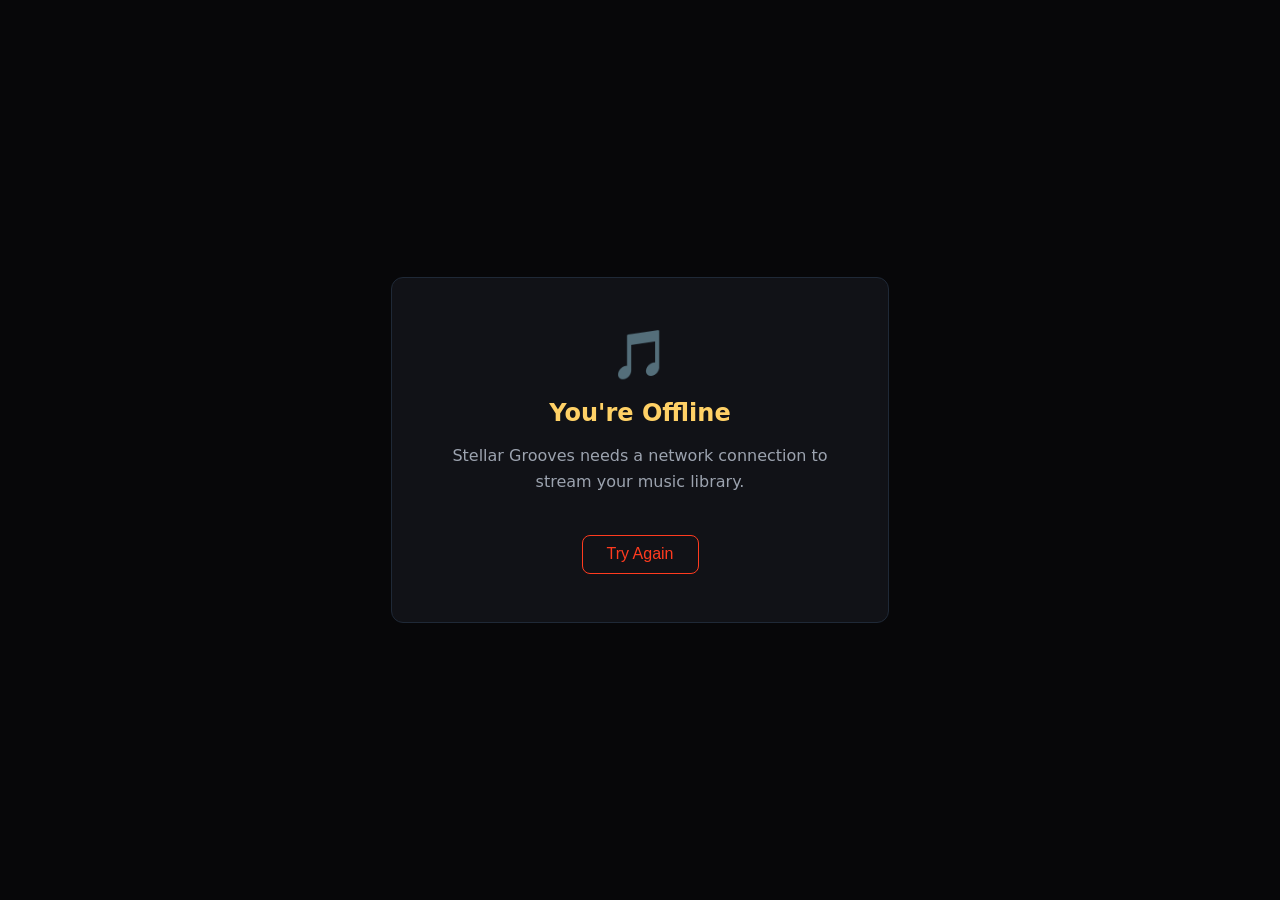
<file: src/main/resources/static/offline.html>
<!DOCTYPE html>
<html lang="en">
<head>
  <meta charset="UTF-8">
  <meta name="viewport" content="width=device-width, initial-scale=1.0">
  <meta name="theme-color" content="#ff3b1f">
  <title>Stellar Grooves - Offline</title>
  <link rel="icon" href="/images/logo.png" type="image/png">
  <style>
    body {
      margin: 0; min-height: 100vh; display: flex; align-items: center;
      justify-content: center; background: #070709; color: #e5e7eb;
      font-family: system-ui, -apple-system, sans-serif; text-align: center;
    }
    .offline-card {
      padding: 3rem; border: 1px solid #1f2937; border-radius: 12px;
      background: #111217; max-width: 400px;
    }
    h1 { color: #ffd166; font-size: 1.5rem; margin-bottom: 0.5rem; }
    p { color: #9ca3af; line-height: 1.6; }
    .icon { font-size: 3rem; margin-bottom: 1rem; }
    button {
      margin-top: 1.5rem; padding: 0.6rem 1.5rem; border: 1px solid #ff3b1f;
      background: transparent; color: #ff3b1f; border-radius: 8px;
      cursor: pointer; font-size: 1rem;
    }
    button:hover { background: rgba(255, 59, 31, 0.1); }
  </style>
</head>
<body>
  <div class="offline-card">
    <div class="icon" aria-hidden="true">&#x1F3B5;</div>
    <h1>You're Offline</h1>
    <p>Stellar Grooves needs a network connection to stream your music library.</p>
    <button onclick="window.location.reload()">Try Again</button>
  </div>
</body>
</html>
</file>
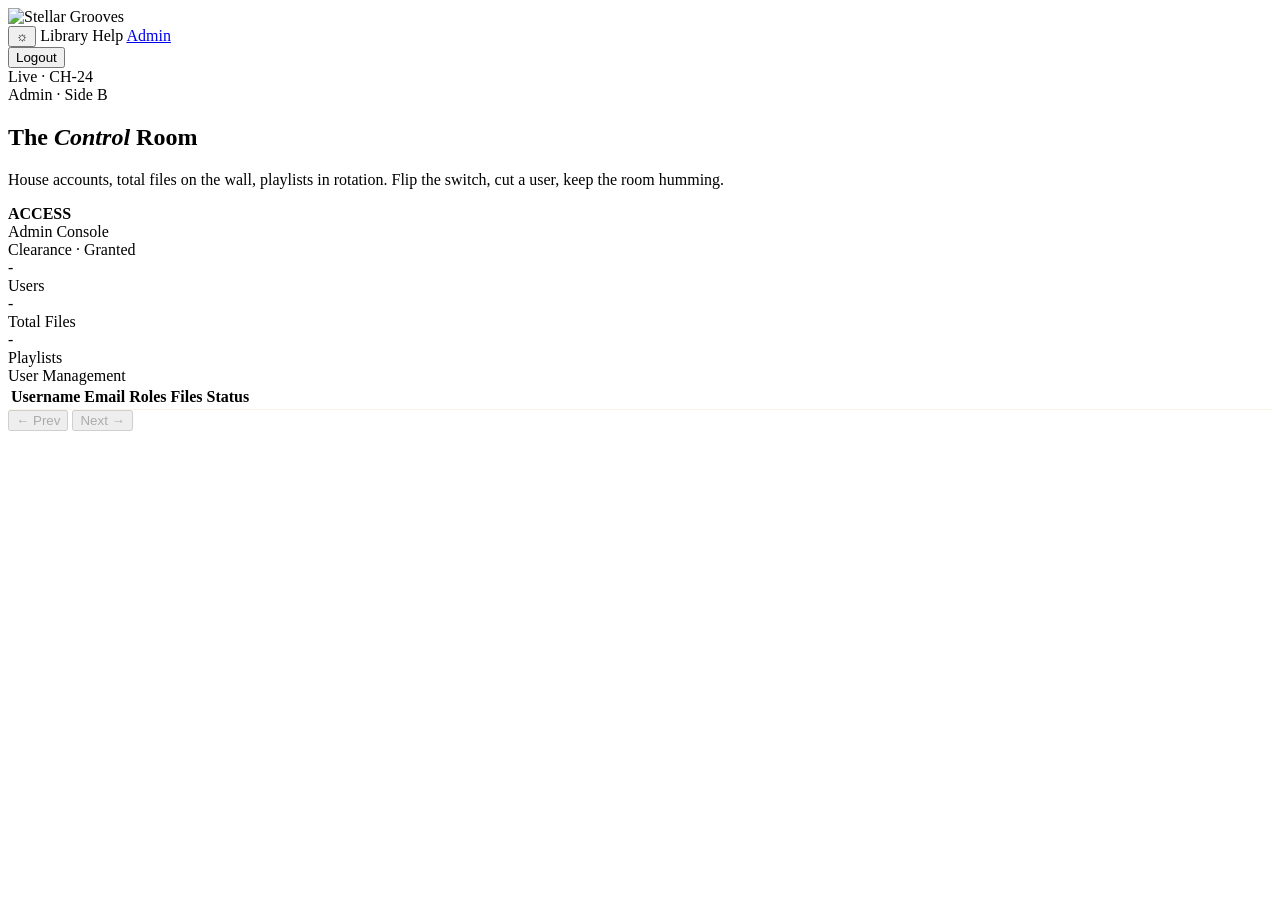
<file: src/main/resources/templates/admin.html>
<!DOCTYPE html>
<html xmlns:th="http://www.thymeleaf.org" lang="en">
<head>
    <meta charset="UTF-8">
    <meta name="viewport" content="width=device-width, initial-scale=1.0">
    <meta name="theme-color" content="#e8341a">
    <meta name="_csrf" th:content="${_csrf.token}">
    <meta name="_csrf_header" th:content="${_csrf.headerName}">
    <title>Stellar Grooves — Control Room</title>
    <link rel="icon" th:href="@{/images/logo.png}" type="image/png">
    <link rel="apple-touch-icon" th:href="@{/images/icon-192.png}">
    <link rel="manifest" th:href="@{/manifest.json}">
    <link rel="stylesheet" th:href="@{/vendor/bootstrap/css/bootstrap.min.css}">
    <link rel="stylesheet" th:href="@{/css/main.css(v=${appVersion})}">
</head>
<body>
    <nav class="navbar navbar-expand-lg">
        <div class="container-fluid px-3">
            <a class="navbar-brand" th:href="@{/}">
                <img th:src="@{/images/stellar-grooves-logo-nav.svg}" alt="Stellar Grooves" class="navbar-logo">
            </a>
            <div class="ms-auto d-flex gap-3 align-items-center">
                <button class="theme-toggle" id="themeToggle" title="Toggle light/dark mode" aria-label="Toggle theme">&#9788;</button>
                <a class="nav-link d-inline" th:href="@{/}">Library</a>
                <a class="nav-link d-inline" th:href="@{/help}">Help</a>
                <a class="nav-link d-inline active" href="#">Admin</a>
                <form th:action="@{/logout}" method="post" class="m-0">
                    <input type="hidden" th:name="${_csrf.parameterName}" th:value="${_csrf.token}"/>
                    <button type="submit" class="nav-link">Logout</button>
                </form>
            </div>
        </div>
    </nav>

    <div class="main-content sg-admin-console">

        <section class="sg-hero" aria-label="Admin control room header">
            <span class="sg-hero-stamp" aria-hidden="true">Live &middot; CH-24</span>
            <div>
                <span class="sg-hero-kicker">Admin &middot; Side B</span>
                <h1 class="sg-hero-title">The <em>Control</em> Room</h1>
                <p class="sg-hero-tagline">House accounts, total files on the wall, playlists in rotation. Flip the switch, cut a user, keep the room humming.</p>
            </div>
            <div class="sg-hero-meta">
                <div><b>ACCESS</b></div>
                <div>Admin Console</div>
                <div>Clearance &middot; Granted</div>
            </div>
        </section>

        <!-- Stats -->
        <div class="row g-3 mb-4">
            <div class="col-6 col-md-4">
                <div class="card stat-card">
                    <div class="stat-value" id="statUsers">-</div>
                    <div class="stat-label">Users</div>
                </div>
            </div>
            <div class="col-6 col-md-4">
                <div class="card stat-card">
                    <div class="stat-value" id="statFiles">-</div>
                    <div class="stat-label">Total Files</div>
                </div>
            </div>
            <div class="col-6 col-md-4">
                <div class="card stat-card">
                    <div class="stat-value" id="statPlaylists">-</div>
                    <div class="stat-label">Playlists</div>
                </div>
            </div>
        </div>

        <!-- User table -->
        <div class="card">
            <div class="card-header">User Management</div>
            <div class="table-responsive">
                <table class="table" aria-label="Users">
                    <thead>
                        <tr>
                            <th scope="col">Username</th>
                            <th scope="col" class="hide-xs">Email</th>
                            <th scope="col">Roles</th>
                            <th scope="col" class="text-end">Files</th>
                            <th scope="col" class="hide-xs">Status</th>
                            <th scope="col"></th>
                        </tr>
                    </thead>
                    <tbody id="usersBody"></tbody>
                </table>
            </div>
            <div class="d-flex justify-content-between align-items-center px-3 py-2" style="border-top: 1px solid rgba(212, 175, 55, 0.12);">
                <span id="pageInfo" class="small" style="color: var(--text-muted); font-family: var(--font-mono); letter-spacing: 0.04em;"></span>
                <div class="d-flex gap-2">
                    <button class="btn btn-sm btn-outline-secondary" id="prevPage" disabled>&larr; Prev</button>
                    <button class="btn btn-sm btn-outline-secondary" id="nextPage" disabled>Next &rarr;</button>
                </div>
            </div>
        </div>
    </div>

    <script th:src="@{/vendor/bootstrap/js/bootstrap.bundle.min.js}"></script>
    <script th:src="@{/js/admin.js(v=${appVersion})}"></script>
</body>
</html>
</file>
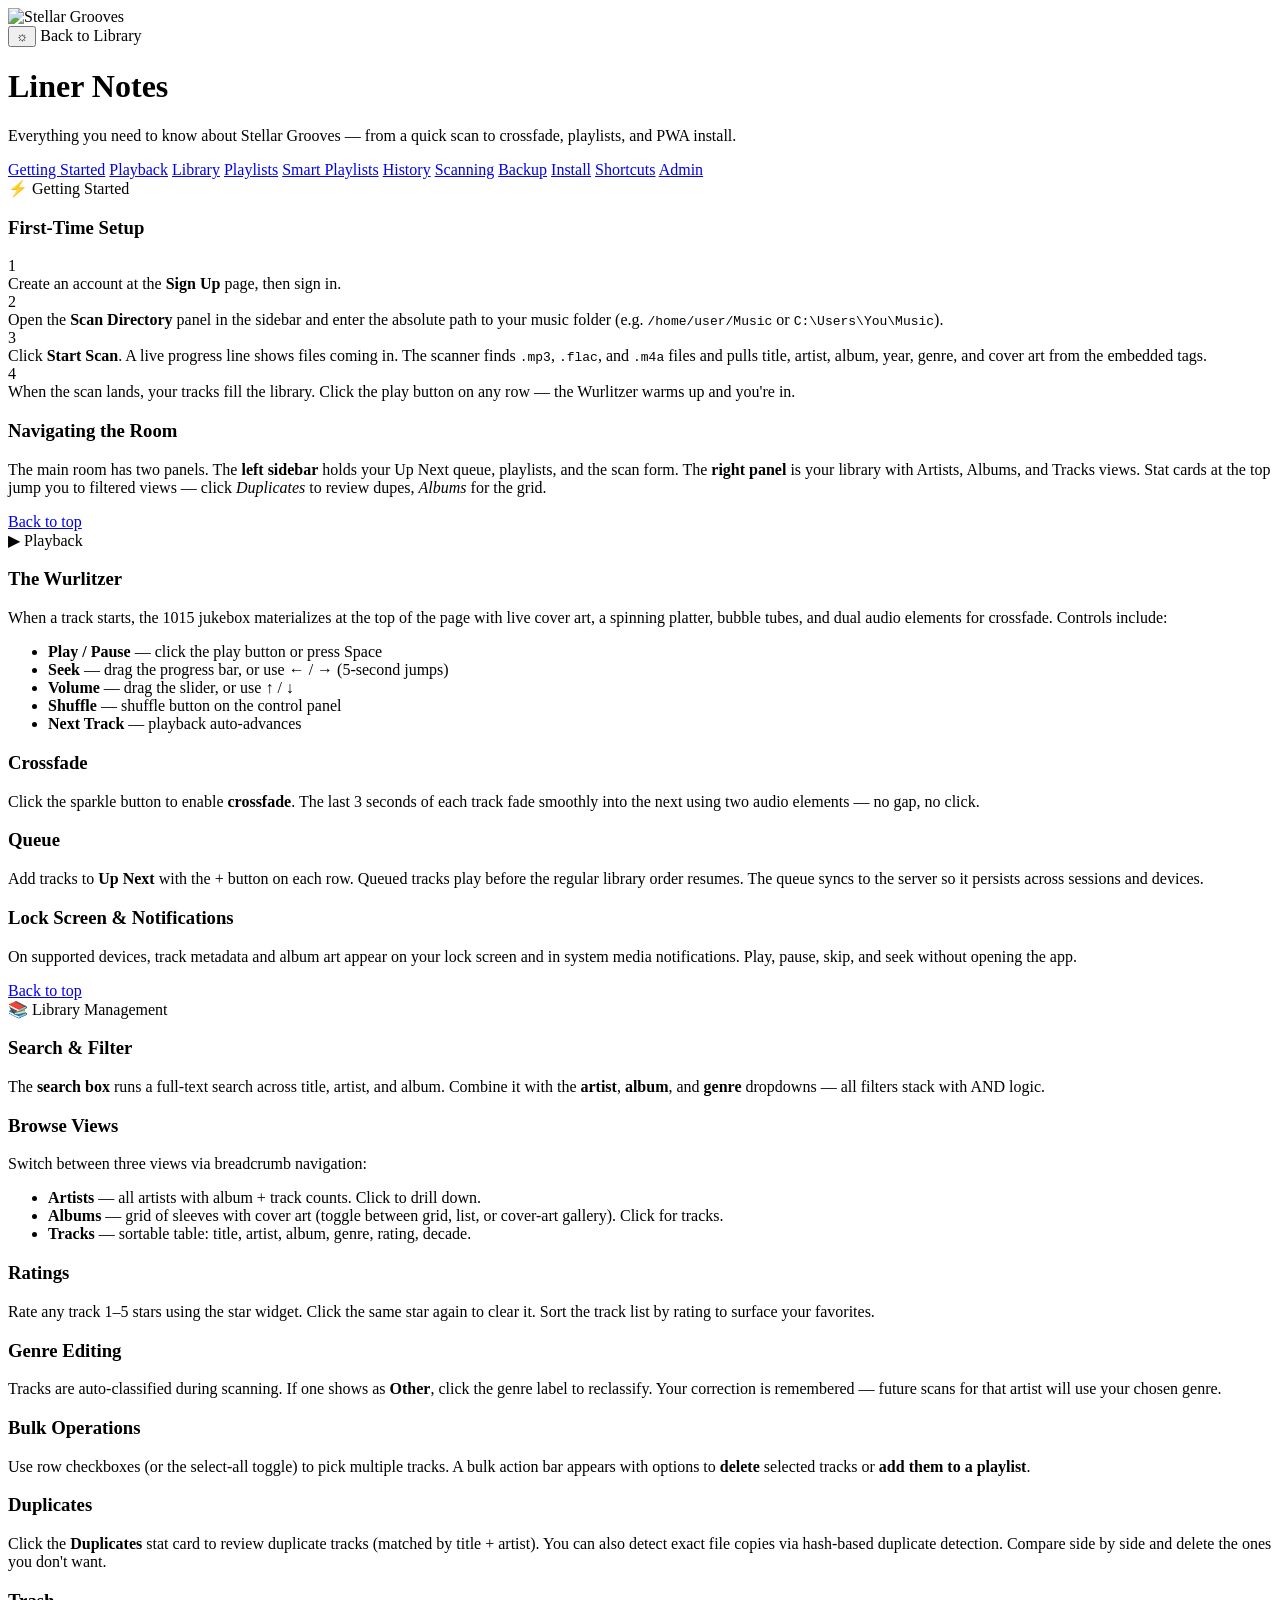
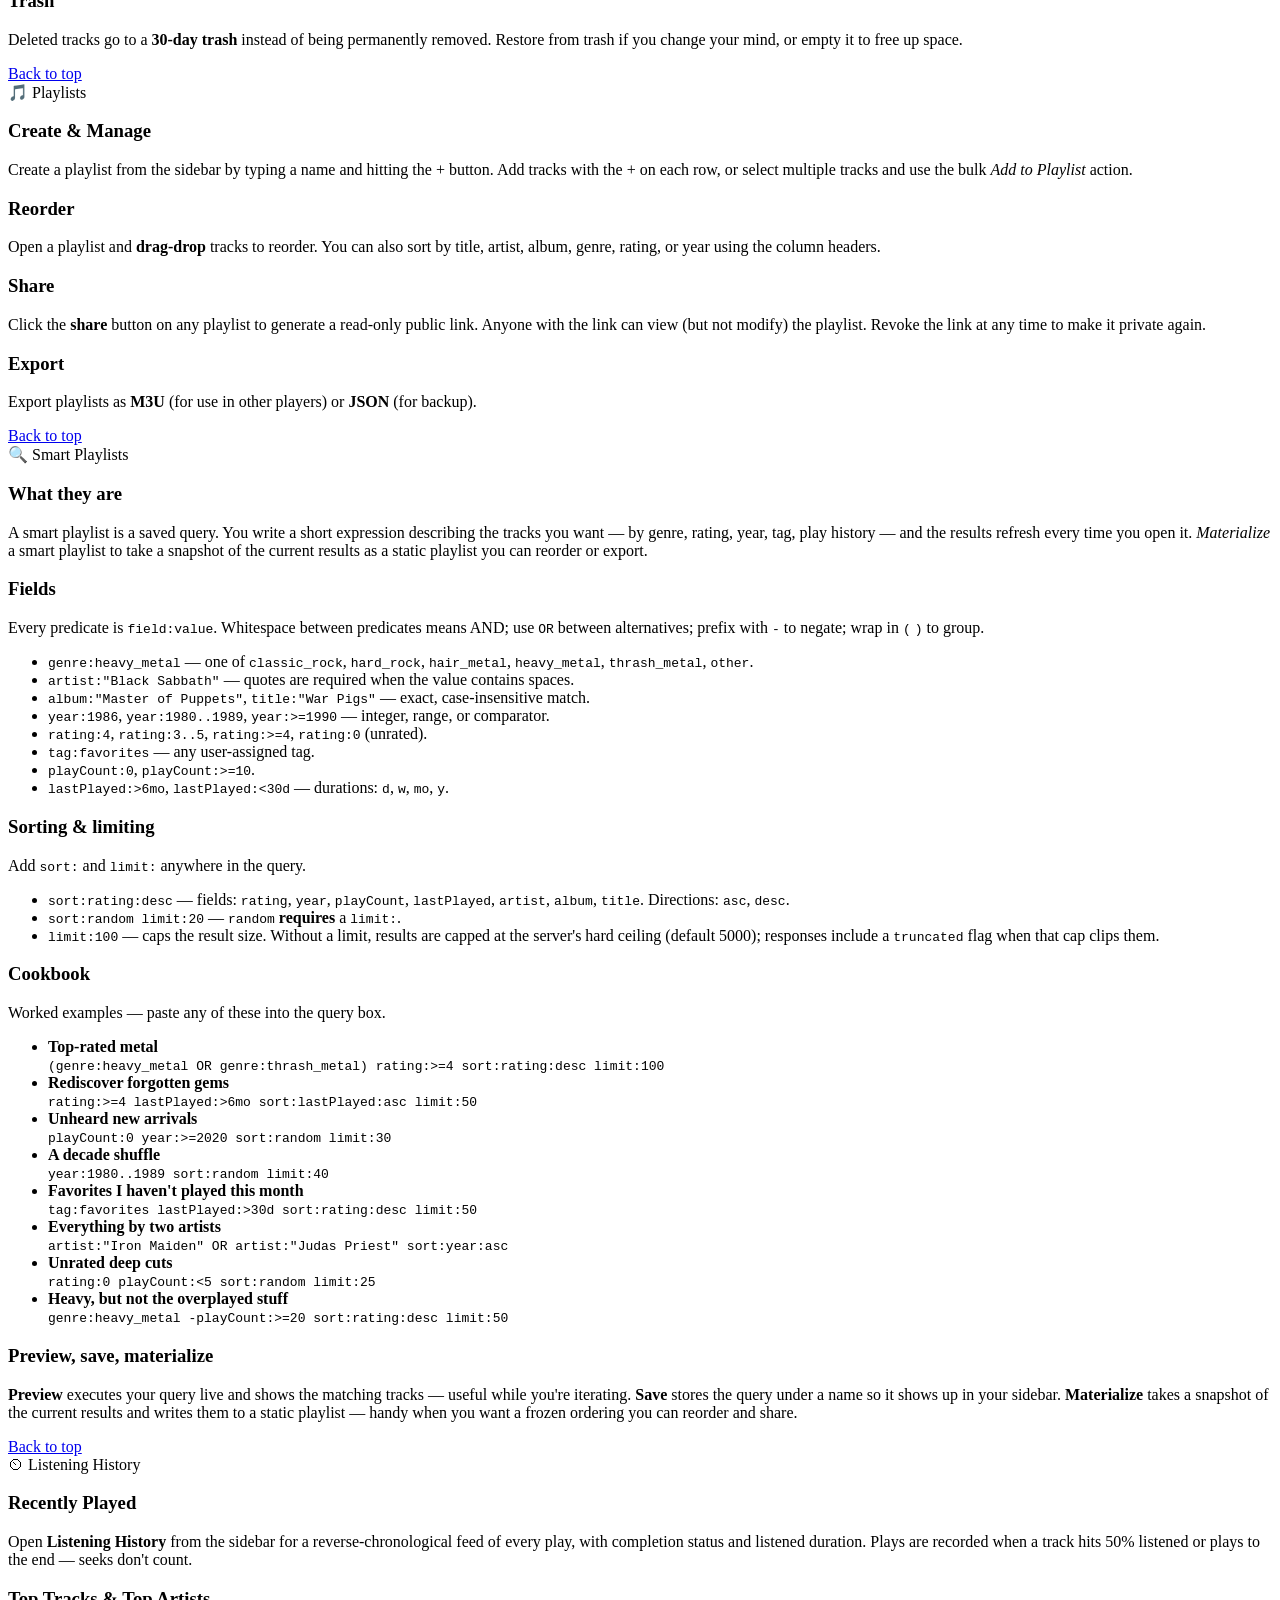
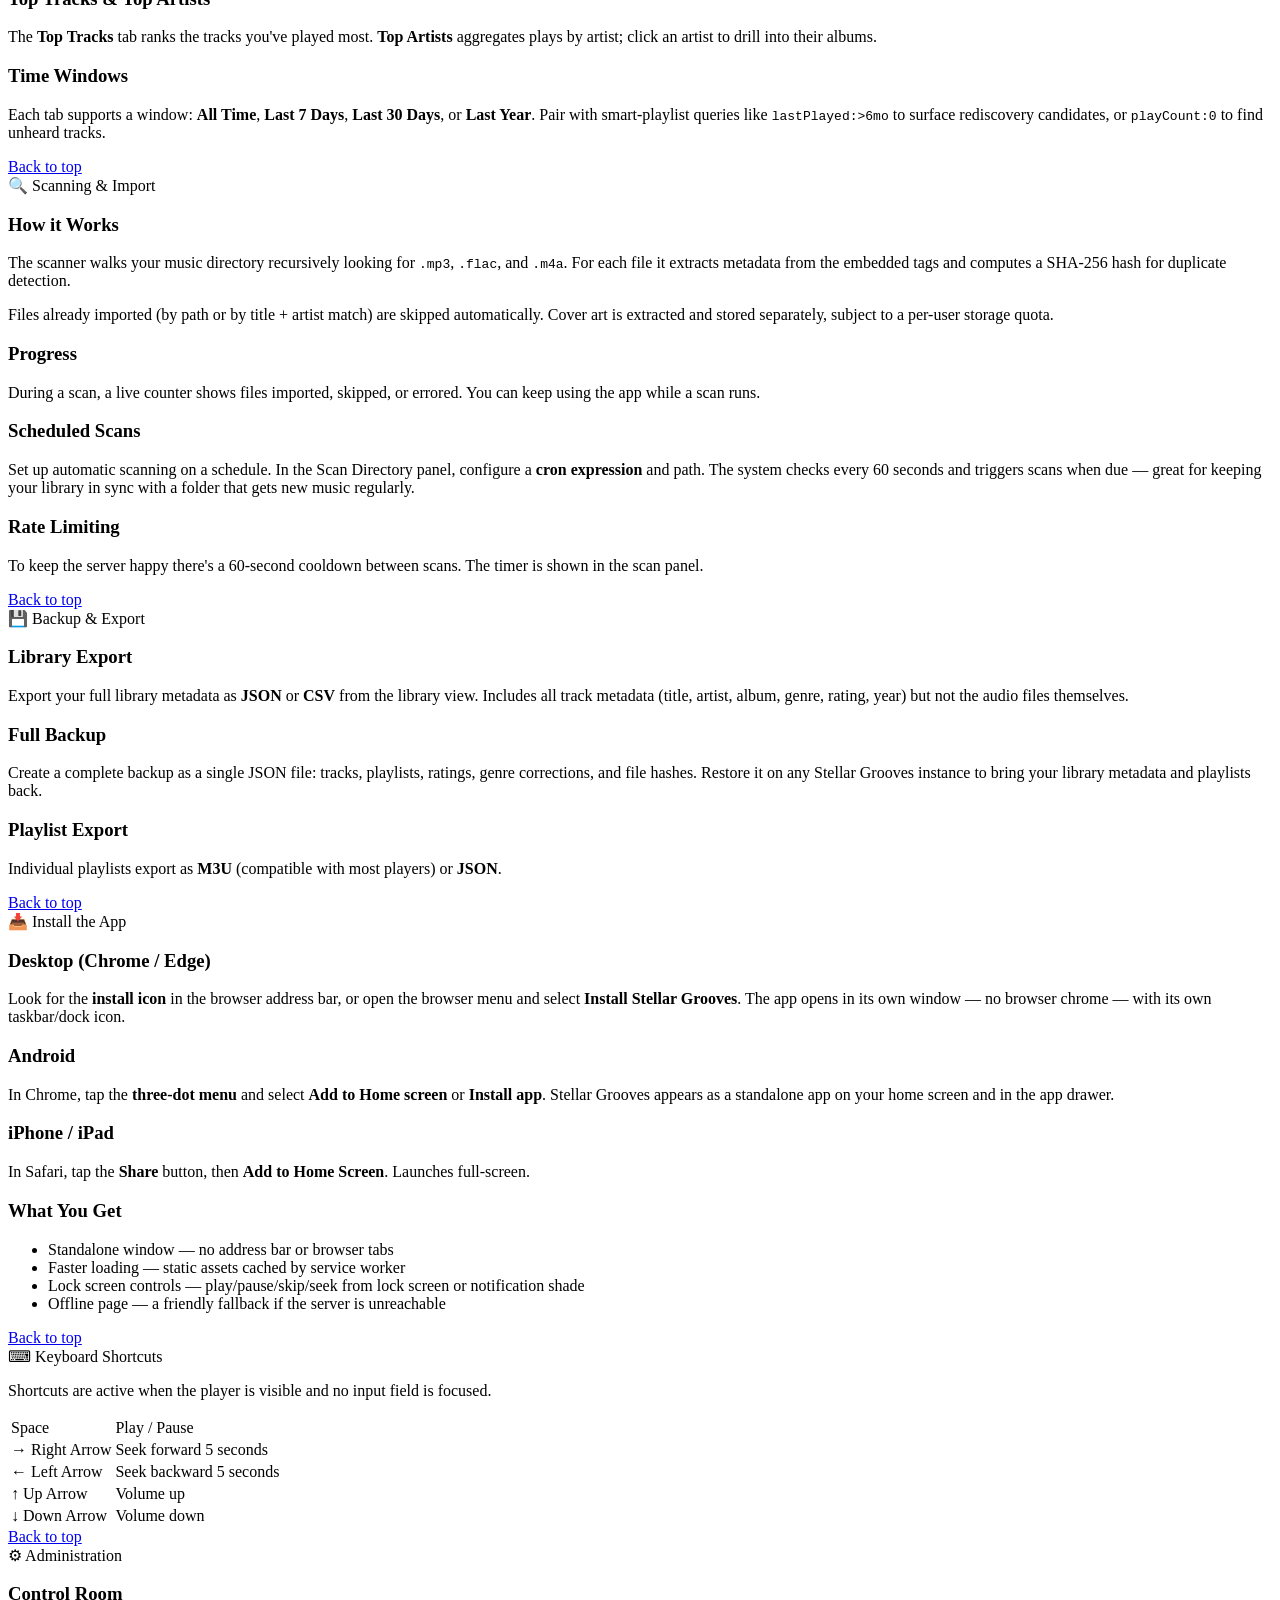
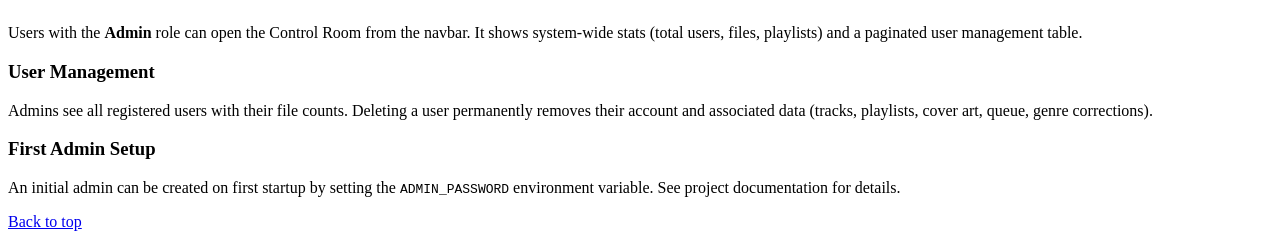
<file: src/main/resources/templates/help.html>
<!DOCTYPE html>
<html xmlns:th="http://www.thymeleaf.org" lang="en">
<head>
    <meta charset="UTF-8">
    <meta name="viewport" content="width=device-width, initial-scale=1.0">
    <meta name="theme-color" content="#e8341a">
    <title>Stellar Grooves — Liner Notes</title>
    <link rel="icon" th:href="@{/images/logo.png}" type="image/png">
    <link rel="apple-touch-icon" th:href="@{/images/icon-192.png}">
    <link rel="manifest" th:href="@{/manifest.json}">
    <link rel="stylesheet" th:href="@{/vendor/bootstrap/css/bootstrap.min.css}">
    <link rel="stylesheet" th:href="@{/css/main.css(v=${appVersion})}">
</head>
<body>
    <nav class="navbar navbar-expand-lg">
        <div class="container-fluid px-3">
            <a class="navbar-brand" th:href="@{/}">
                <img th:src="@{/images/stellar-grooves-logo-nav.svg}" alt="Stellar Grooves" class="navbar-logo">
            </a>
            <div class="ms-auto d-flex gap-3 align-items-center">
                <button class="theme-toggle" id="themeToggle" title="Toggle light/dark mode" aria-label="Toggle theme">&#9788;</button>
                <a class="nav-link d-inline" th:href="@{/}">Back to Library</a>
            </div>
        </div>
    </nav>

    <div class="help-wrapper" id="top">
        <div class="help-hero">
            <h1>Liner Notes</h1>
            <p>Everything you need to know about Stellar Grooves &mdash; from a quick scan to crossfade, playlists, and PWA install.</p>
        </div>

        <div class="help-nav" role="navigation" aria-label="Help sections">
            <a href="#getting-started">Getting Started</a>
            <a href="#playback">Playback</a>
            <a href="#library">Library</a>
            <a href="#playlists">Playlists</a>
            <a href="#smart-playlists">Smart Playlists</a>
            <a href="#history">History</a>
            <a href="#scanning">Scanning</a>
            <a href="#backup">Backup</a>
            <a href="#install">Install</a>
            <a href="#shortcuts">Shortcuts</a>
            <a href="#admin">Admin</a>
        </div>

        <!-- ── Getting Started ──────────────────────────── -->
        <div class="help-section" id="getting-started">
            <div class="card">
                <div class="card-header">
                    <span class="section-icon" aria-hidden="true">&#9889;</span> Getting Started
                </div>
                <div class="card-body">
                    <div class="help-topic">
                        <h3>First-Time Setup</h3>
                        <div class="help-step">
                            <div class="help-step-num">1</div>
                            <div class="help-step-text">Create an account at the <strong>Sign Up</strong> page, then sign in.</div>
                        </div>
                        <div class="help-step">
                            <div class="help-step-num">2</div>
                            <div class="help-step-text">Open the <strong>Scan Directory</strong> panel in the sidebar and enter the absolute path to your music folder (e.g. <code>/home/user/Music</code> or <code>C:\Users\You\Music</code>).</div>
                        </div>
                        <div class="help-step">
                            <div class="help-step-num">3</div>
                            <div class="help-step-text">Click <strong>Start Scan</strong>. A live progress line shows files coming in. The scanner finds <code>.mp3</code>, <code>.flac</code>, and <code>.m4a</code> files and pulls title, artist, album, year, genre, and cover art from the embedded tags.</div>
                        </div>
                        <div class="help-step">
                            <div class="help-step-num">4</div>
                            <div class="help-step-text">When the scan lands, your tracks fill the library. Click the play button on any row — the Wurlitzer warms up and you're in.</div>
                        </div>
                    </div>
                    <div class="help-topic">
                        <h3>Navigating the Room</h3>
                        <p>The main room has two panels. The <strong>left sidebar</strong> holds your Up Next queue, playlists, and the scan form. The <strong>right panel</strong> is your library with Artists, Albums, and Tracks views. Stat cards at the top jump you to filtered views — click <em>Duplicates</em> to review dupes, <em>Albums</em> for the grid.</p>
                    </div>
                </div>
            </div>
            <a href="#top" class="help-back-top">Back to top</a>
        </div>

        <!-- ── Playback ─────────────────────────────────── -->
        <div class="help-section" id="playback">
            <div class="card">
                <div class="card-header">
                    <span class="section-icon" aria-hidden="true">&#9654;</span> Playback
                </div>
                <div class="card-body">
                    <div class="help-topic">
                        <h3>The Wurlitzer</h3>
                        <p>When a track starts, the 1015 jukebox materializes at the top of the page with live cover art, a spinning platter, bubble tubes, and dual audio elements for crossfade. Controls include:</p>
                        <ul>
                            <li><strong>Play / Pause</strong> &mdash; click the play button or press <span class="help-kbd">Space</span></li>
                            <li><strong>Seek</strong> &mdash; drag the progress bar, or use <span class="help-kbd">&larr;</span> / <span class="help-kbd">&rarr;</span> (5-second jumps)</li>
                            <li><strong>Volume</strong> &mdash; drag the slider, or use <span class="help-kbd">&uarr;</span> / <span class="help-kbd">&darr;</span></li>
                            <li><strong>Shuffle</strong> &mdash; shuffle button on the control panel</li>
                            <li><strong>Next Track</strong> &mdash; playback auto-advances</li>
                        </ul>
                    </div>
                    <div class="help-topic">
                        <h3>Crossfade</h3>
                        <p>Click the sparkle button to enable <strong>crossfade</strong>. The last 3 seconds of each track fade smoothly into the next using two audio elements — no gap, no click.</p>
                    </div>
                    <div class="help-topic">
                        <h3>Queue</h3>
                        <p>Add tracks to <strong>Up Next</strong> with the + button on each row. Queued tracks play before the regular library order resumes. The queue syncs to the server so it persists across sessions and devices.</p>
                    </div>
                    <div class="help-topic">
                        <h3>Lock Screen &amp; Notifications</h3>
                        <p>On supported devices, track metadata and album art appear on your lock screen and in system media notifications. Play, pause, skip, and seek without opening the app.</p>
                    </div>
                </div>
            </div>
            <a href="#top" class="help-back-top">Back to top</a>
        </div>

        <!-- ── Library ───────────────────────────────────── -->
        <div class="help-section" id="library">
            <div class="card">
                <div class="card-header">
                    <span class="section-icon" aria-hidden="true">&#128218;</span> Library Management
                </div>
                <div class="card-body">
                    <div class="help-topic">
                        <h3>Search &amp; Filter</h3>
                        <p>The <strong>search box</strong> runs a full-text search across title, artist, and album. Combine it with the <strong>artist</strong>, <strong>album</strong>, and <strong>genre</strong> dropdowns &mdash; all filters stack with AND logic.</p>
                    </div>
                    <div class="help-topic">
                        <h3>Browse Views</h3>
                        <p>Switch between three views via breadcrumb navigation:</p>
                        <ul>
                            <li><strong>Artists</strong> &mdash; all artists with album + track counts. Click to drill down.</li>
                            <li><strong>Albums</strong> &mdash; grid of sleeves with cover art (toggle between grid, list, or cover-art gallery). Click for tracks.</li>
                            <li><strong>Tracks</strong> &mdash; sortable table: title, artist, album, genre, rating, decade.</li>
                        </ul>
                    </div>
                    <div class="help-topic">
                        <h3>Ratings</h3>
                        <p>Rate any track 1&ndash;5 stars using the star widget. Click the same star again to clear it. Sort the track list by rating to surface your favorites.</p>
                    </div>
                    <div class="help-topic">
                        <h3>Genre Editing</h3>
                        <p>Tracks are auto-classified during scanning. If one shows as <strong>Other</strong>, click the genre label to reclassify. Your correction is remembered &mdash; future scans for that artist will use your chosen genre.</p>
                    </div>
                    <div class="help-topic">
                        <h3>Bulk Operations</h3>
                        <p>Use row checkboxes (or the select-all toggle) to pick multiple tracks. A bulk action bar appears with options to <strong>delete</strong> selected tracks or <strong>add them to a playlist</strong>.</p>
                    </div>
                    <div class="help-topic">
                        <h3>Duplicates</h3>
                        <p>Click the <strong>Duplicates</strong> stat card to review duplicate tracks (matched by title + artist). You can also detect exact file copies via hash-based duplicate detection. Compare side by side and delete the ones you don't want.</p>
                    </div>
                    <div class="help-topic">
                        <h3>Trash</h3>
                        <p>Deleted tracks go to a <strong>30-day trash</strong> instead of being permanently removed. Restore from trash if you change your mind, or empty it to free up space.</p>
                    </div>
                </div>
            </div>
            <a href="#top" class="help-back-top">Back to top</a>
        </div>

        <!-- ── Playlists ─────────────────────────────────── -->
        <div class="help-section" id="playlists">
            <div class="card">
                <div class="card-header">
                    <span class="section-icon" aria-hidden="true">&#127925;</span> Playlists
                </div>
                <div class="card-body">
                    <div class="help-topic">
                        <h3>Create &amp; Manage</h3>
                        <p>Create a playlist from the sidebar by typing a name and hitting the + button. Add tracks with the + on each row, or select multiple tracks and use the bulk <em>Add to Playlist</em> action.</p>
                    </div>
                    <div class="help-topic">
                        <h3>Reorder</h3>
                        <p>Open a playlist and <strong>drag-drop</strong> tracks to reorder. You can also sort by title, artist, album, genre, rating, or year using the column headers.</p>
                    </div>
                    <div class="help-topic">
                        <h3>Share</h3>
                        <p>Click the <strong>share</strong> button on any playlist to generate a read-only public link. Anyone with the link can view (but not modify) the playlist. Revoke the link at any time to make it private again.</p>
                    </div>
                    <div class="help-topic">
                        <h3>Export</h3>
                        <p>Export playlists as <strong>M3U</strong> (for use in other players) or <strong>JSON</strong> (for backup).</p>
                    </div>
                </div>
            </div>
            <a href="#top" class="help-back-top">Back to top</a>
        </div>

        <!-- ── Smart Playlists ─────────────────────────── -->
        <div class="help-section" id="smart-playlists">
            <div class="card">
                <div class="card-header">
                    <span class="section-icon" aria-hidden="true">&#128269;</span> Smart Playlists
                </div>
                <div class="card-body">
                    <div class="help-topic">
                        <h3>What they are</h3>
                        <p>A smart playlist is a saved query. You write a short expression describing the tracks you want &mdash; by genre, rating, year, tag, play history &mdash; and the results refresh every time you open it. <em>Materialize</em> a smart playlist to take a snapshot of the current results as a static playlist you can reorder or export.</p>
                    </div>

                    <div class="help-topic">
                        <h3>Fields</h3>
                        <p>Every predicate is <code>field:value</code>. Whitespace between predicates means AND; use <code>OR</code> between alternatives; prefix with <code>-</code> to negate; wrap in <code>(</code> <code>)</code> to group.</p>
                        <ul>
                            <li><code>genre:heavy_metal</code> &mdash; one of <code>classic_rock</code>, <code>hard_rock</code>, <code>hair_metal</code>, <code>heavy_metal</code>, <code>thrash_metal</code>, <code>other</code>.</li>
                            <li><code>artist:"Black Sabbath"</code> &mdash; quotes are required when the value contains spaces.</li>
                            <li><code>album:"Master of Puppets"</code>, <code>title:"War Pigs"</code> &mdash; exact, case-insensitive match.</li>
                            <li><code>year:1986</code>, <code>year:1980..1989</code>, <code>year:&gt;=1990</code> &mdash; integer, range, or comparator.</li>
                            <li><code>rating:4</code>, <code>rating:3..5</code>, <code>rating:&gt;=4</code>, <code>rating:0</code> (unrated).</li>
                            <li><code>tag:favorites</code> &mdash; any user-assigned tag.</li>
                            <li><code>playCount:0</code>, <code>playCount:&gt;=10</code>.</li>
                            <li><code>lastPlayed:&gt;6mo</code>, <code>lastPlayed:&lt;30d</code> &mdash; durations: <code>d</code>, <code>w</code>, <code>mo</code>, <code>y</code>.</li>
                        </ul>
                    </div>

                    <div class="help-topic">
                        <h3>Sorting &amp; limiting</h3>
                        <p>Add <code>sort:</code> and <code>limit:</code> anywhere in the query.</p>
                        <ul>
                            <li><code>sort:rating:desc</code> &mdash; fields: <code>rating</code>, <code>year</code>, <code>playCount</code>, <code>lastPlayed</code>, <code>artist</code>, <code>album</code>, <code>title</code>. Directions: <code>asc</code>, <code>desc</code>.</li>
                            <li><code>sort:random limit:20</code> &mdash; <code>random</code> <strong>requires</strong> a <code>limit:</code>.</li>
                            <li><code>limit:100</code> &mdash; caps the result size. Without a limit, results are capped at the server's hard ceiling (default 5000); responses include a <code>truncated</code> flag when that cap clips them.</li>
                        </ul>
                    </div>

                    <div class="help-topic">
                        <h3>Cookbook</h3>
                        <p>Worked examples &mdash; paste any of these into the query box.</p>
                        <ul>
                            <li>
                                <strong>Top-rated metal</strong><br>
                                <code>(genre:heavy_metal OR genre:thrash_metal) rating:&gt;=4 sort:rating:desc limit:100</code>
                            </li>
                            <li>
                                <strong>Rediscover forgotten gems</strong><br>
                                <code>rating:&gt;=4 lastPlayed:&gt;6mo sort:lastPlayed:asc limit:50</code>
                            </li>
                            <li>
                                <strong>Unheard new arrivals</strong><br>
                                <code>playCount:0 year:&gt;=2020 sort:random limit:30</code>
                            </li>
                            <li>
                                <strong>A decade shuffle</strong><br>
                                <code>year:1980..1989 sort:random limit:40</code>
                            </li>
                            <li>
                                <strong>Favorites I haven't played this month</strong><br>
                                <code>tag:favorites lastPlayed:&gt;30d sort:rating:desc limit:50</code>
                            </li>
                            <li>
                                <strong>Everything by two artists</strong><br>
                                <code>artist:"Iron Maiden" OR artist:"Judas Priest" sort:year:asc</code>
                            </li>
                            <li>
                                <strong>Unrated deep cuts</strong><br>
                                <code>rating:0 playCount:&lt;5 sort:random limit:25</code>
                            </li>
                            <li>
                                <strong>Heavy, but not the overplayed stuff</strong><br>
                                <code>genre:heavy_metal -playCount:&gt;=20 sort:rating:desc limit:50</code>
                            </li>
                        </ul>
                    </div>

                    <div class="help-topic">
                        <h3>Preview, save, materialize</h3>
                        <p><strong>Preview</strong> executes your query live and shows the matching tracks &mdash; useful while you're iterating. <strong>Save</strong> stores the query under a name so it shows up in your sidebar. <strong>Materialize</strong> takes a snapshot of the current results and writes them to a static playlist &mdash; handy when you want a frozen ordering you can reorder and share.</p>
                    </div>
                </div>
            </div>
            <a href="#top" class="help-back-top">Back to top</a>
        </div>

        <!-- ── Listening History ─────────────────────────── -->
        <div class="help-section" id="history">
            <div class="card">
                <div class="card-header">
                    <span class="section-icon" aria-hidden="true">&#9202;</span> Listening History
                </div>
                <div class="card-body">
                    <div class="help-topic">
                        <h3>Recently Played</h3>
                        <p>Open <strong>Listening History</strong> from the sidebar for a reverse-chronological feed of every play, with completion status and listened duration. Plays are recorded when a track hits 50% listened or plays to the end &mdash; seeks don't count.</p>
                    </div>
                    <div class="help-topic">
                        <h3>Top Tracks &amp; Top Artists</h3>
                        <p>The <strong>Top Tracks</strong> tab ranks the tracks you've played most. <strong>Top Artists</strong> aggregates plays by artist; click an artist to drill into their albums.</p>
                    </div>
                    <div class="help-topic">
                        <h3>Time Windows</h3>
                        <p>Each tab supports a window: <strong>All Time</strong>, <strong>Last 7 Days</strong>, <strong>Last 30 Days</strong>, or <strong>Last Year</strong>. Pair with smart-playlist queries like <code>lastPlayed:&gt;6mo</code> to surface rediscovery candidates, or <code>playCount:0</code> to find unheard tracks.</p>
                    </div>
                </div>
            </div>
            <a href="#top" class="help-back-top">Back to top</a>
        </div>

        <!-- ── Scanning ──────────────────────────────────── -->
        <div class="help-section" id="scanning">
            <div class="card">
                <div class="card-header">
                    <span class="section-icon" aria-hidden="true">&#128269;</span> Scanning &amp; Import
                </div>
                <div class="card-body">
                    <div class="help-topic">
                        <h3>How it Works</h3>
                        <p>The scanner walks your music directory recursively looking for <code>.mp3</code>, <code>.flac</code>, and <code>.m4a</code>. For each file it extracts metadata from the embedded tags and computes a SHA-256 hash for duplicate detection.</p>
                        <p>Files already imported (by path or by title + artist match) are skipped automatically. Cover art is extracted and stored separately, subject to a per-user storage quota.</p>
                    </div>
                    <div class="help-topic">
                        <h3>Progress</h3>
                        <p>During a scan, a live counter shows files imported, skipped, or errored. You can keep using the app while a scan runs.</p>
                    </div>
                    <div class="help-topic">
                        <h3>Scheduled Scans</h3>
                        <p>Set up automatic scanning on a schedule. In the Scan Directory panel, configure a <strong>cron expression</strong> and path. The system checks every 60 seconds and triggers scans when due &mdash; great for keeping your library in sync with a folder that gets new music regularly.</p>
                    </div>
                    <div class="help-topic">
                        <h3>Rate Limiting</h3>
                        <p>To keep the server happy there's a 60-second cooldown between scans. The timer is shown in the scan panel.</p>
                    </div>
                </div>
            </div>
            <a href="#top" class="help-back-top">Back to top</a>
        </div>

        <!-- ── Backup & Export ────────────────────────────── -->
        <div class="help-section" id="backup">
            <div class="card">
                <div class="card-header">
                    <span class="section-icon" aria-hidden="true">&#128190;</span> Backup &amp; Export
                </div>
                <div class="card-body">
                    <div class="help-topic">
                        <h3>Library Export</h3>
                        <p>Export your full library metadata as <strong>JSON</strong> or <strong>CSV</strong> from the library view. Includes all track metadata (title, artist, album, genre, rating, year) but not the audio files themselves.</p>
                    </div>
                    <div class="help-topic">
                        <h3>Full Backup</h3>
                        <p>Create a complete backup as a single JSON file: tracks, playlists, ratings, genre corrections, and file hashes. Restore it on any Stellar Grooves instance to bring your library metadata and playlists back.</p>
                    </div>
                    <div class="help-topic">
                        <h3>Playlist Export</h3>
                        <p>Individual playlists export as <strong>M3U</strong> (compatible with most players) or <strong>JSON</strong>.</p>
                    </div>
                </div>
            </div>
            <a href="#top" class="help-back-top">Back to top</a>
        </div>

        <!-- ── Install App ────────────────────────────────── -->
        <div class="help-section" id="install">
            <div class="card">
                <div class="card-header">
                    <span class="section-icon" aria-hidden="true">&#128229;</span> Install the App
                </div>
                <div class="card-body">
                    <div class="help-topic">
                        <h3>Desktop (Chrome / Edge)</h3>
                        <p>Look for the <strong>install icon</strong> in the browser address bar, or open the browser menu and select <strong>Install Stellar Grooves</strong>. The app opens in its own window — no browser chrome — with its own taskbar/dock icon.</p>
                    </div>
                    <div class="help-topic">
                        <h3>Android</h3>
                        <p>In Chrome, tap the <strong>three-dot menu</strong> and select <strong>Add to Home screen</strong> or <strong>Install app</strong>. Stellar Grooves appears as a standalone app on your home screen and in the app drawer.</p>
                    </div>
                    <div class="help-topic">
                        <h3>iPhone / iPad</h3>
                        <p>In Safari, tap the <strong>Share</strong> button, then <strong>Add to Home Screen</strong>. Launches full-screen.</p>
                    </div>
                    <div class="help-topic">
                        <h3>What You Get</h3>
                        <ul>
                            <li>Standalone window &mdash; no address bar or browser tabs</li>
                            <li>Faster loading &mdash; static assets cached by service worker</li>
                            <li>Lock screen controls &mdash; play/pause/skip/seek from lock screen or notification shade</li>
                            <li>Offline page &mdash; a friendly fallback if the server is unreachable</li>
                        </ul>
                    </div>
                </div>
            </div>
            <a href="#top" class="help-back-top">Back to top</a>
        </div>

        <!-- ── Keyboard Shortcuts ─────────────────────────── -->
        <div class="help-section" id="shortcuts">
            <div class="card">
                <div class="card-header">
                    <span class="section-icon" aria-hidden="true">&#9000;</span> Keyboard Shortcuts
                </div>
                <div class="card-body">
                    <div class="help-topic">
                        <p>Shortcuts are active when the player is visible and no input field is focused.</p>
                        <table class="shortcut-table">
                            <tr>
                                <td><span class="help-kbd">Space</span></td>
                                <td>Play / Pause</td>
                            </tr>
                            <tr>
                                <td><span class="help-kbd">&rarr;</span> Right Arrow</td>
                                <td>Seek forward 5 seconds</td>
                            </tr>
                            <tr>
                                <td><span class="help-kbd">&larr;</span> Left Arrow</td>
                                <td>Seek backward 5 seconds</td>
                            </tr>
                            <tr>
                                <td><span class="help-kbd">&uarr;</span> Up Arrow</td>
                                <td>Volume up</td>
                            </tr>
                            <tr>
                                <td><span class="help-kbd">&darr;</span> Down Arrow</td>
                                <td>Volume down</td>
                            </tr>
                        </table>
                    </div>
                </div>
            </div>
            <a href="#top" class="help-back-top">Back to top</a>
        </div>

        <!-- ── Admin ──────────────────────────────────────── -->
        <div class="help-section" id="admin">
            <div class="card">
                <div class="card-header">
                    <span class="section-icon" aria-hidden="true">&#9881;</span> Administration
                </div>
                <div class="card-body">
                    <div class="help-topic">
                        <h3>Control Room</h3>
                        <p>Users with the <strong>Admin</strong> role can open the Control Room from the navbar. It shows system-wide stats (total users, files, playlists) and a paginated user management table.</p>
                    </div>
                    <div class="help-topic">
                        <h3>User Management</h3>
                        <p>Admins see all registered users with their file counts. Deleting a user permanently removes their account and associated data (tracks, playlists, cover art, queue, genre corrections).</p>
                    </div>
                    <div class="help-topic">
                        <h3>First Admin Setup</h3>
                        <p>An initial admin can be created on first startup by setting the <code>ADMIN_PASSWORD</code> environment variable. See project documentation for details.</p>
                    </div>
                </div>
            </div>
            <a href="#top" class="help-back-top">Back to top</a>
        </div>

    </div>

    <script th:src="@{/js/theme.js(v=${appVersion})}"></script>
</body>
</html>
</file>
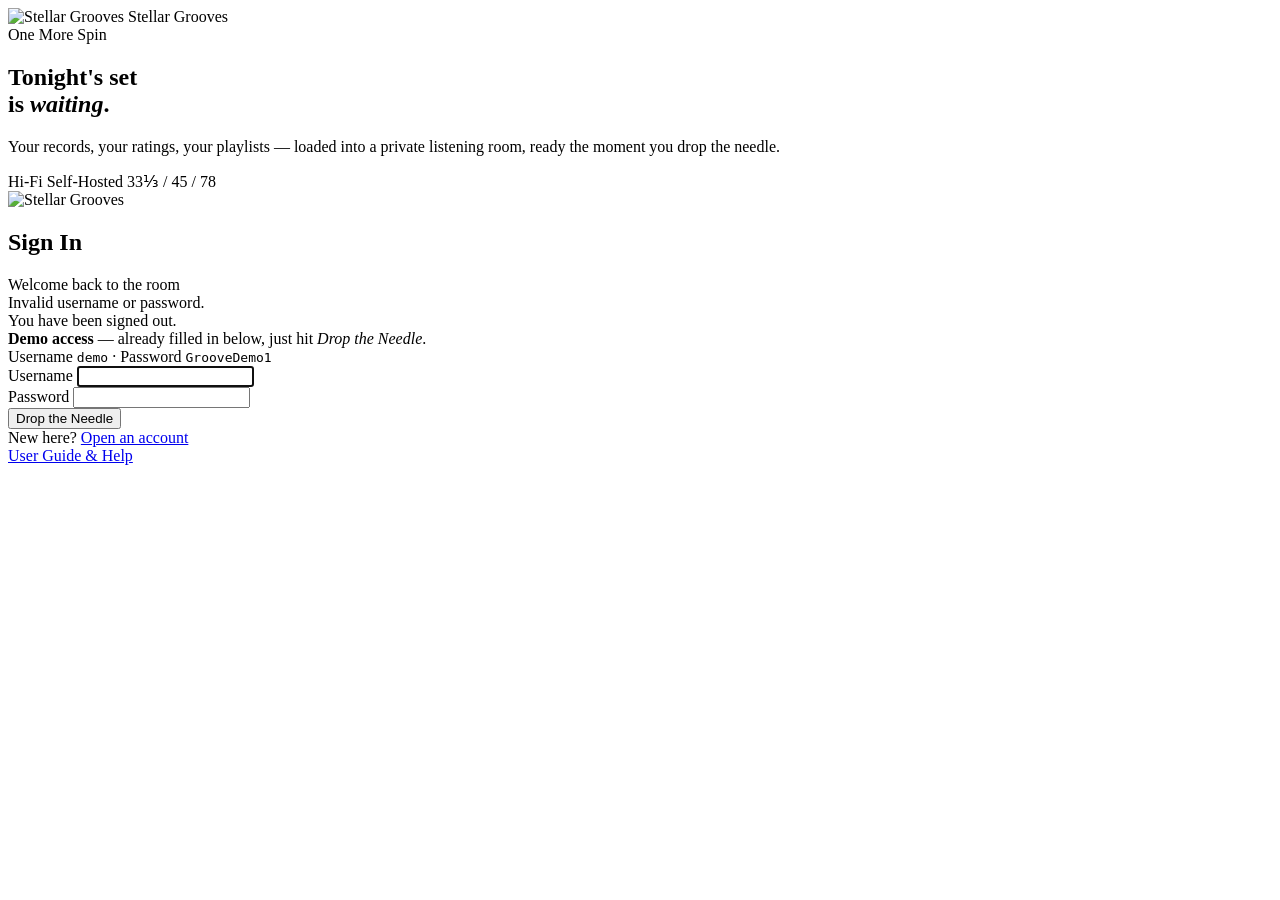
<file: src/main/resources/templates/login.html>
<!DOCTYPE html>
<html xmlns:th="http://www.thymeleaf.org" lang="en">
<head>
    <meta charset="UTF-8">
    <meta name="viewport" content="width=device-width, initial-scale=1.0">
    <meta name="theme-color" content="#e8341a">
    <title>Stellar Grooves — Sign In</title>
    <link rel="icon" th:href="@{/images/logo.png}" type="image/png">
    <link rel="apple-touch-icon" th:href="@{/images/icon-192.png}">
    <link rel="manifest" th:href="@{/manifest.json}">
    <link rel="stylesheet" th:href="@{/vendor/bootstrap/css/bootstrap.min.css}">
    <link rel="stylesheet" th:href="@{/css/main.css}">
</head>
<body>
    <div class="sg-auth">
        <section class="sg-auth-stage">
            <div class="sg-auth-brand">
                <img th:src="@{/images/stellar-grooves-logo-nav.svg}" alt="Stellar Grooves">
                <span>Stellar Grooves</span>
            </div>

            <div class="sg-auth-headline">
                <div class="sg-auth-kicker">One More Spin</div>
                <h1 class="sg-auth-title">Tonight's set<br>is <em>waiting</em>.</h1>
                <p class="sg-auth-lede">Your records, your ratings, your playlists — loaded into a private listening room, ready the moment you drop the needle.</p>
            </div>

            <div class="sg-auth-footer">
                <span>Hi-Fi</span>
                <span>Self-Hosted</span>
                <span>33⅓ / 45 / 78</span>
            </div>
        </section>

        <section class="sg-auth-panel">
            <div class="sg-auth-card">
                <div class="logo-container">
                    <img th:src="@{/images/stellar-grooves-logo.svg}" alt="Stellar Grooves" class="img-full" style="max-width:300px;">
                </div>

                <h2 class="sg-auth-card-title">Sign In</h2>
                <div class="sg-auth-card-sub">Welcome back to the room</div>

                <div th:if="${param.error}" class="alert alert-danger" role="alert">
                    Invalid username or password.
                </div>
                <div th:if="${param.logout}" class="alert alert-success" role="alert">
                    You have been signed out.
                </div>

                <div th:if="${demoMode}" class="alert alert-info" role="alert">
                    <strong>Demo access</strong> — already filled in below, just hit
                    <em>Drop the Needle</em>.<br>
                    Username <code th:text="${demoUsername}">demo</code> ·
                    Password <code th:text="${demoPassword}">GrooveDemo1</code>
                </div>

                <form th:action="@{/login}" method="post" novalidate>
                    <div class="mb-3">
                        <label for="username" class="form-label">Username</label>
                        <input type="text" id="username" name="username" class="form-control"
                               required autofocus autocomplete="username"
                               th:value="${demoMode} ? ${demoUsername} : ''">
                    </div>
                    <div class="mb-3">
                        <label for="password" class="form-label">Password</label>
                        <input type="password" id="password" name="password" class="form-control"
                               required autocomplete="current-password"
                               th:value="${demoMode} ? ${demoPassword} : ''">
                    </div>
                    <button class="btn btn-primary w-100 mt-2 btn-lg" type="submit">Drop the Needle</button>
                </form>

                <div class="sg-auth-card-foot" th:unless="${demoMode}">
                    New here? <a href="/signup">Open an account</a>
                </div>
                <div class="sg-auth-card-foot sg-auth-card-foot-small">
                    <a href="/help">User Guide &amp; Help</a>
                </div>
            </div>
        </section>
    </div>
</body>
</html>
</file>
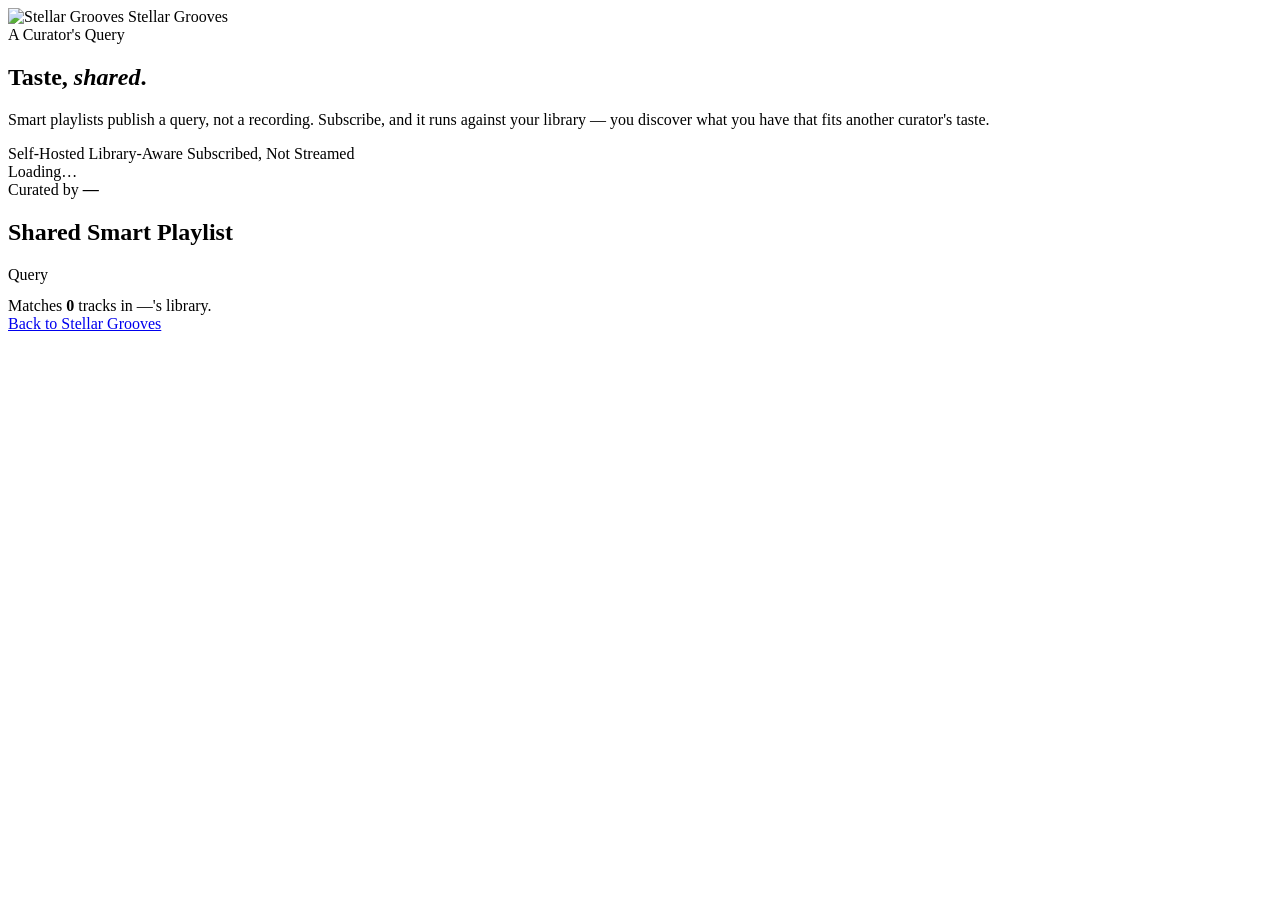
<file: src/main/resources/templates/shared-smart-playlist.html>
<!DOCTYPE html>
<html xmlns:th="http://www.thymeleaf.org" lang="en">
<head>
    <meta charset="UTF-8">
    <meta name="viewport" content="width=device-width, initial-scale=1.0">
    <meta name="theme-color" content="#e8341a">
    <meta name="_csrf" th:content="${_csrf != null ? _csrf.token : ''}">
    <meta name="_csrf_header" th:content="${_csrf != null ? _csrf.headerName : 'X-XSRF-TOKEN'}">
    <meta name="_shareToken" th:content="${shareToken}">
    <title>Shared Smart Playlist — Stellar Grooves</title>
    <link rel="icon" th:href="@{/images/logo.png}" type="image/png">
    <link rel="stylesheet" th:href="@{/vendor/bootstrap/css/bootstrap.min.css}">
    <link rel="stylesheet" th:href="@{/css/main.css}">
</head>
<body>
<div class="sg-auth">
    <section class="sg-auth-stage">
        <div class="sg-auth-brand">
            <img th:src="@{/images/stellar-grooves-logo-nav.svg}" alt="Stellar Grooves">
            <span>Stellar Grooves</span>
        </div>
        <div class="sg-auth-headline">
            <div class="sg-auth-kicker">A Curator's Query</div>
            <h1 class="sg-auth-title">Taste, <em>shared</em>.</h1>
            <p class="sg-auth-lede">Smart playlists publish a query, not a recording. Subscribe, and it runs against your library — you discover what you have that fits another curator's taste.</p>
        </div>
        <div class="sg-auth-footer">
            <span>Self-Hosted</span>
            <span>Library-Aware</span>
            <span>Subscribed, Not Streamed</span>
        </div>
    </section>

    <section class="sg-auth-panel">
        <div class="sg-auth-card" id="sharedView">
            <div id="sharedLoading" class="text-center py-4">Loading…</div>

            <div id="sharedError" class="alert alert-danger d-none" role="alert"></div>

            <div id="sharedContent" class="d-none">
                <div class="sg-auth-card-sub">Curated by <strong id="sharedCurator">—</strong></div>
                <h2 class="sg-auth-card-title" id="sharedName">Shared Smart Playlist</h2>

                <p id="sharedDescription" class="mb-3" style="color:var(--text-secondary);"></p>

                <div class="mb-3">
                    <div class="form-label">Query</div>
                    <pre id="sharedQuery" class="p-2"
                         style="background:rgba(0,0,0,0.35);border-radius:4px;white-space:pre-wrap;word-break:break-word;"></pre>
                </div>

                <div class="mb-3 small" style="color:var(--text-muted);">
                    Matches <strong id="sharedMatchCount">0</strong> tracks in <span id="sharedCuratorEcho">—</span>'s library.
                    <span id="sharedSubscriberCount" class="ms-2 d-none"></span>
                </div>

                <div id="sharedActions" class="d-grid gap-2"></div>

                <div class="sg-auth-card-foot sg-auth-card-foot-small mt-3">
                    <a href="/">Back to Stellar Grooves</a>
                </div>
            </div>
        </div>
    </section>
</div>
<script th:src="@{/js/shared-smart-playlist.js(v=${appVersion})}"></script>
</body>
</html>
</file>
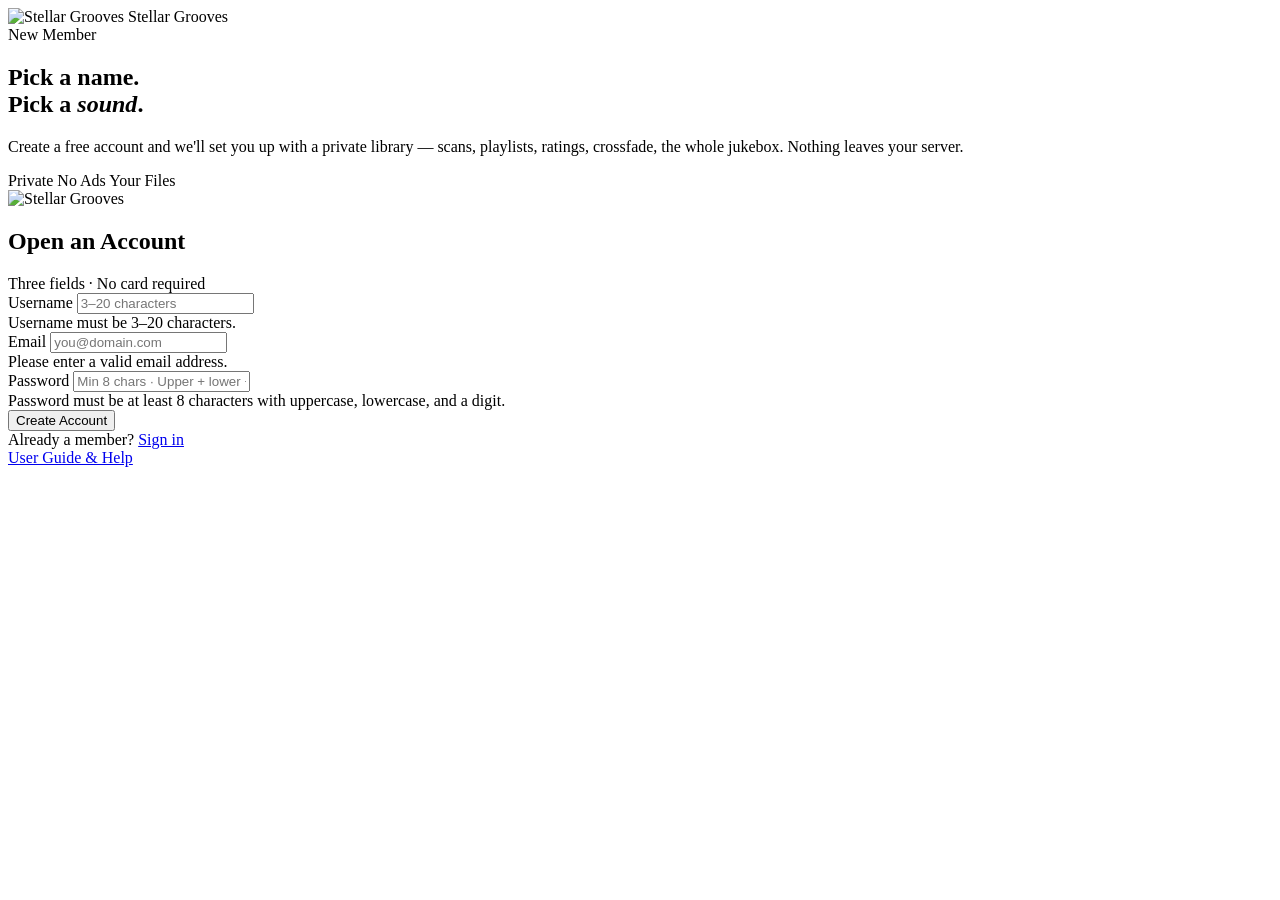
<file: src/main/resources/templates/signup.html>
<!DOCTYPE html>
<html xmlns:th="http://www.thymeleaf.org" lang="en">
<head>
    <meta charset="UTF-8">
    <meta name="viewport" content="width=device-width, initial-scale=1.0">
    <meta name="theme-color" content="#e8341a">
    <title>Stellar Grooves — Open an Account</title>
    <link rel="icon" th:href="@{/images/logo.png}" type="image/png">
    <link rel="apple-touch-icon" th:href="@{/images/icon-192.png}">
    <link rel="manifest" th:href="@{/manifest.json}">
    <link rel="stylesheet" th:href="@{/vendor/bootstrap/css/bootstrap.min.css}">
    <link rel="stylesheet" th:href="@{/css/main.css}">
</head>
<body>
    <div class="sg-auth">
        <section class="sg-auth-stage">
            <div class="sg-auth-brand">
                <img th:src="@{/images/stellar-grooves-logo-nav.svg}" alt="Stellar Grooves">
                <span>Stellar Grooves</span>
            </div>

            <div class="sg-auth-headline">
                <div class="sg-auth-kicker">New Member</div>
                <h1 class="sg-auth-title">Pick a name.<br>Pick a <em>sound</em>.</h1>
                <p class="sg-auth-lede">Create a free account and we'll set you up with a private library — scans, playlists, ratings, crossfade, the whole jukebox. Nothing leaves your server.</p>
            </div>

            <div class="sg-auth-footer">
                <span>Private</span>
                <span>No Ads</span>
                <span>Your Files</span>
            </div>
        </section>

        <section class="sg-auth-panel">
            <div class="sg-auth-card">
                <div class="logo-container">
                    <img th:src="@{/images/stellar-grooves-logo.svg}" alt="Stellar Grooves" class="img-full" style="max-width:300px;">
                </div>

                <h2 class="sg-auth-card-title">Open an Account</h2>
                <div class="sg-auth-card-sub">Three fields &middot; No card required</div>

                <div id="message" class="alert d-none" role="alert"></div>

                <form id="signupForm" novalidate>
                    <div class="mb-3">
                        <label for="username" class="form-label">Username</label>
                        <input type="text" id="username" class="form-control"
                               minlength="3" maxlength="20" required autocomplete="username"
                               placeholder="3–20 characters">
                        <div class="invalid-feedback">Username must be 3–20 characters.</div>
                    </div>
                    <div class="mb-3">
                        <label for="email" class="form-label">Email</label>
                        <input type="email" id="email" class="form-control"
                               required autocomplete="email"
                               placeholder="you@domain.com">
                        <div class="invalid-feedback">Please enter a valid email address.</div>
                    </div>
                    <div class="mb-3">
                        <label for="password" class="form-label">Password</label>
                        <input type="password" id="password" class="form-control"
                               minlength="8" required autocomplete="new-password"
                               placeholder="Min 8 chars &middot; Upper + lower + digit">
                        <div class="invalid-feedback">Password must be at least 8 characters with uppercase, lowercase, and a digit.</div>
                    </div>
                    <button class="btn btn-primary w-100 mt-2 btn-lg" type="submit" id="registerBtn">
                        <span id="registerSpinner" class="spinner-border spinner-border-sm me-1 d-none" role="status"></span>
                        Create Account
                    </button>
                </form>

                <div class="sg-auth-card-foot">
                    Already a member? <a href="/login">Sign in</a>
                </div>
                <div class="sg-auth-card-foot sg-auth-card-foot-small">
                    <a href="/help">User Guide &amp; Help</a>
                </div>
            </div>
        </section>
    </div>

    <script th:src="@{/js/signup.js}"></script>
</body>
</html>
</file>
